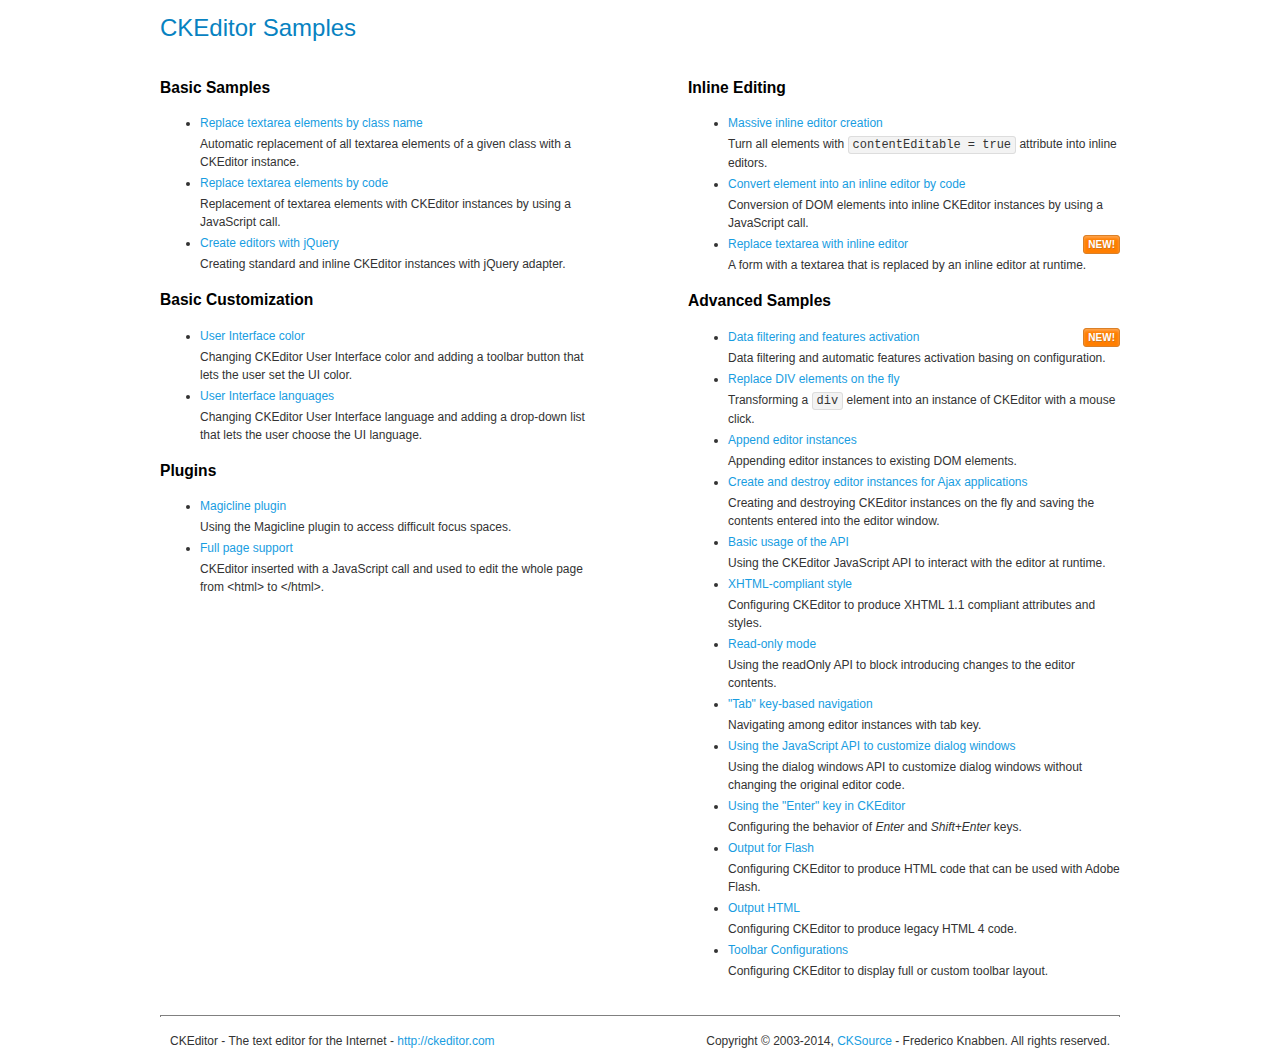
<file: PHP-Blog/ckeditor/samples/index.html>
<!DOCTYPE html>
<!--
Copyright (c) 2003-2014, CKSource - Frederico Knabben. All rights reserved.
For licensing, see LICENSE.md or http://ckeditor.com/license
-->
<html>
<head>
	<meta charset="utf-8">
	<title>CKEditor Samples</title>
	<link rel="stylesheet" href="sample.css">
</head>
<body>
	<h1 class="samples">
		CKEditor Samples
	</h1>
	<div class="twoColumns">
		<div class="twoColumnsLeft">
			<h2 class="samples">
				Basic Samples
			</h2>
			<dl class="samples">
				<dt><a class="samples" href="replacebyclass.html">Replace textarea elements by class name</a></dt>
				<dd>Automatic replacement of all textarea elements of a given class with a CKEditor instance.</dd>

				<dt><a class="samples" href="replacebycode.html">Replace textarea elements by code</a></dt>
				<dd>Replacement of textarea elements with CKEditor instances by using a JavaScript call.</dd>

				<dt><a class="samples" href="jquery.html">Create editors with jQuery</a></dt>
				<dd>Creating standard and inline CKEditor instances with jQuery adapter.</dd>
			</dl>

			<h2 class="samples">
				Basic Customization
			</h2>
			<dl class="samples">
				<dt><a class="samples" href="uicolor.html">User Interface color</a></dt>
				<dd>Changing CKEditor User Interface color and adding a toolbar button that lets the user set the UI color.</dd>

				<dt><a class="samples" href="uilanguages.html">User Interface languages</a></dt>
				<dd>Changing CKEditor User Interface language and adding a drop-down list that lets the user choose the UI language.</dd>
			</dl>


			<h2 class="samples">Plugins</h2>
<dl class="samples">
<dt><a class="samples" href="plugins/magicline/magicline.html">Magicline plugin</a></dt>
<dd>Using the Magicline plugin to access difficult focus spaces.</dd>

<dt><a class="samples" href="plugins/wysiwygarea/fullpage.html">Full page support</a></dt>
<dd>CKEditor inserted with a JavaScript call and used to edit the whole page from &lt;html&gt; to &lt;/html&gt;.</dd>
</dl>
		</div>
		<div class="twoColumnsRight">
			<h2 class="samples">
				Inline Editing
			</h2>
			<dl class="samples">
				<dt><a class="samples" href="inlineall.html">Massive inline editor creation</a></dt>
				<dd>Turn all elements with <code>contentEditable = true</code> attribute into inline editors.</dd>

				<dt><a class="samples" href="inlinebycode.html">Convert element into an inline editor by code</a></dt>
				<dd>Conversion of DOM elements into inline CKEditor instances by using a JavaScript call.</dd>

				<dt><a class="samples" href="inlinetextarea.html">Replace textarea with inline editor</a> <span class="new">New!</span></dt>
				<dd>A form with a textarea that is replaced by an inline editor at runtime.</dd>

				
			</dl>

			<h2 class="samples">
				Advanced Samples
			</h2>
			<dl class="samples">
				<dt><a class="samples" href="datafiltering.html">Data filtering and features activation</a> <span class="new">New!</span></dt>
				<dd>Data filtering and automatic features activation basing on configuration.</dd>

				<dt><a class="samples" href="divreplace.html">Replace DIV elements on the fly</a></dt>
				<dd>Transforming a <code>div</code> element into an instance of CKEditor with a mouse click.</dd>

				<dt><a class="samples" href="appendto.html">Append editor instances</a></dt>
				<dd>Appending editor instances to existing DOM elements.</dd>

				<dt><a class="samples" href="ajax.html">Create and destroy editor instances for Ajax applications</a></dt>
				<dd>Creating and destroying CKEditor instances on the fly and saving the contents entered into the editor window.</dd>

				<dt><a class="samples" href="api.html">Basic usage of the API</a></dt>
				<dd>Using the CKEditor JavaScript API to interact with the editor at runtime.</dd>

				<dt><a class="samples" href="xhtmlstyle.html">XHTML-compliant style</a></dt>
				<dd>Configuring CKEditor to produce XHTML 1.1 compliant attributes and styles.</dd>

				<dt><a class="samples" href="readonly.html">Read-only mode</a></dt>
				<dd>Using the readOnly API to block introducing changes to the editor contents.</dd>

				<dt><a class="samples" href="tabindex.html">"Tab" key-based navigation</a></dt>
				<dd>Navigating among editor instances with tab key.</dd>


				
<dt><a class="samples" href="plugins/dialog/dialog.html">Using the JavaScript API to customize dialog windows</a></dt>
<dd>Using the dialog windows API to customize dialog windows without changing the original editor code.</dd>

<dt><a class="samples" href="plugins/enterkey/enterkey.html">Using the &quot;Enter&quot; key in CKEditor</a></dt>
<dd>Configuring the behavior of <em>Enter</em> and <em>Shift+Enter</em> keys.</dd>

<dt><a class="samples" href="plugins/htmlwriter/outputforflash.html">Output for Flash</a></dt>
<dd>Configuring CKEditor to produce HTML code that can be used with Adobe Flash.</dd>

<dt><a class="samples" href="plugins/htmlwriter/outputhtml.html">Output HTML</a></dt>
<dd>Configuring CKEditor to produce legacy HTML 4 code.</dd>

<dt><a class="samples" href="plugins/toolbar/toolbar.html">Toolbar Configurations</a></dt>
<dd>Configuring CKEditor to display full or custom toolbar layout.</dd>

			</dl>
		</div>
	</div>
	<div id="footer">
		<hr>
		<p>
			CKEditor - The text editor for the Internet - <a class="samples" href="http://ckeditor.com/">http://ckeditor.com</a>
		</p>
		<p id="copy">
			Copyright &copy; 2003-2014, <a class="samples" href="http://cksource.com/">CKSource</a> - Frederico Knabben. All rights reserved.
		</p>
	</div>
</body>
</html>
</file>
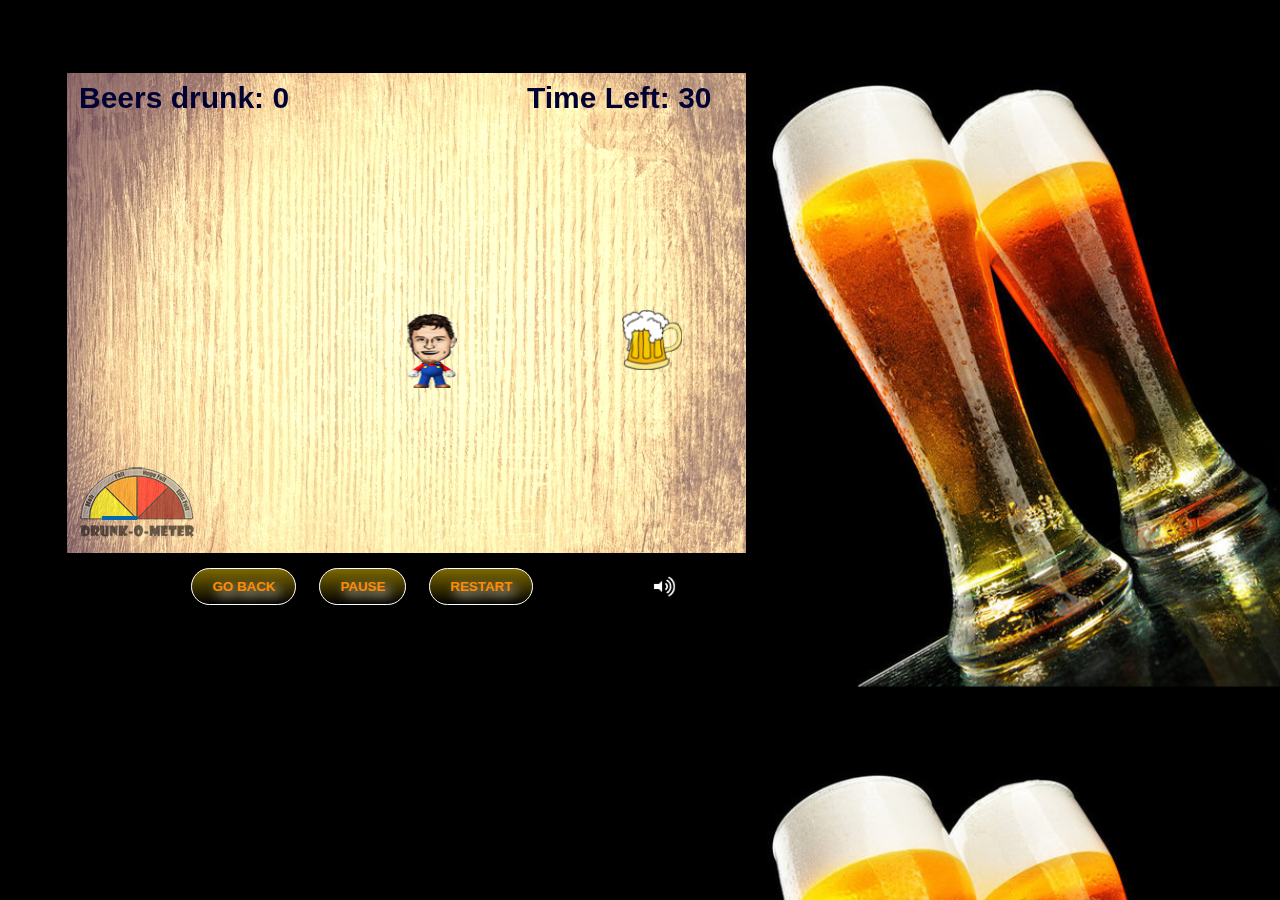
<file: JavaScript-Game/Nakovitza/game.html>
<!DOCTYPE html>
<html lang="en">
	<head>
		<meta charset="utf-8">
		<title>Game</title>
		<link rel="stylesheet" href="styles/game-styles.css"/>
		<link rel="shortcut icon" type="images/ico" href="/beer-icon.ico"/>
	</head>
	<body>

	<canvas id="canvas">

	</canvas>
			<div class="controls">
				<a href="index.html">
					<button class="back">GO BACK</button>
				</a>

				<button class="pause" id="btnPause">PAUSE</button>

				<button class="restart" id="btnRestart">RESTART</button>
			</div>

	<button id="btnMusic">
		<img id="sound" src="images/music-n.png" alt="sound"/>
	</button>

	<audio id="backgroundMusic" src="sounds/music.mp3" type="audio/mpeg"></audio>
	<audio id="getBeer" src="sounds/getBeer.ogg" type="audio/mpeg"></audio>
	<audio id="getRakiya" src="sounds/swallow.mp3" type="audio/mpeg"></audio>
	<audio id="burpHard" src="sounds/burp%20hard.wav"></audio>
	<audio id="burpEasy" src="sounds/burp%20easy.wav" type="audio/mpeg"></audio>
	<audio id="gameover" src="sounds/gameover.ogg" type="audio/mpeg"></audio>
	<script src="js/game.js"></script>
	</body>
</html>
</file>
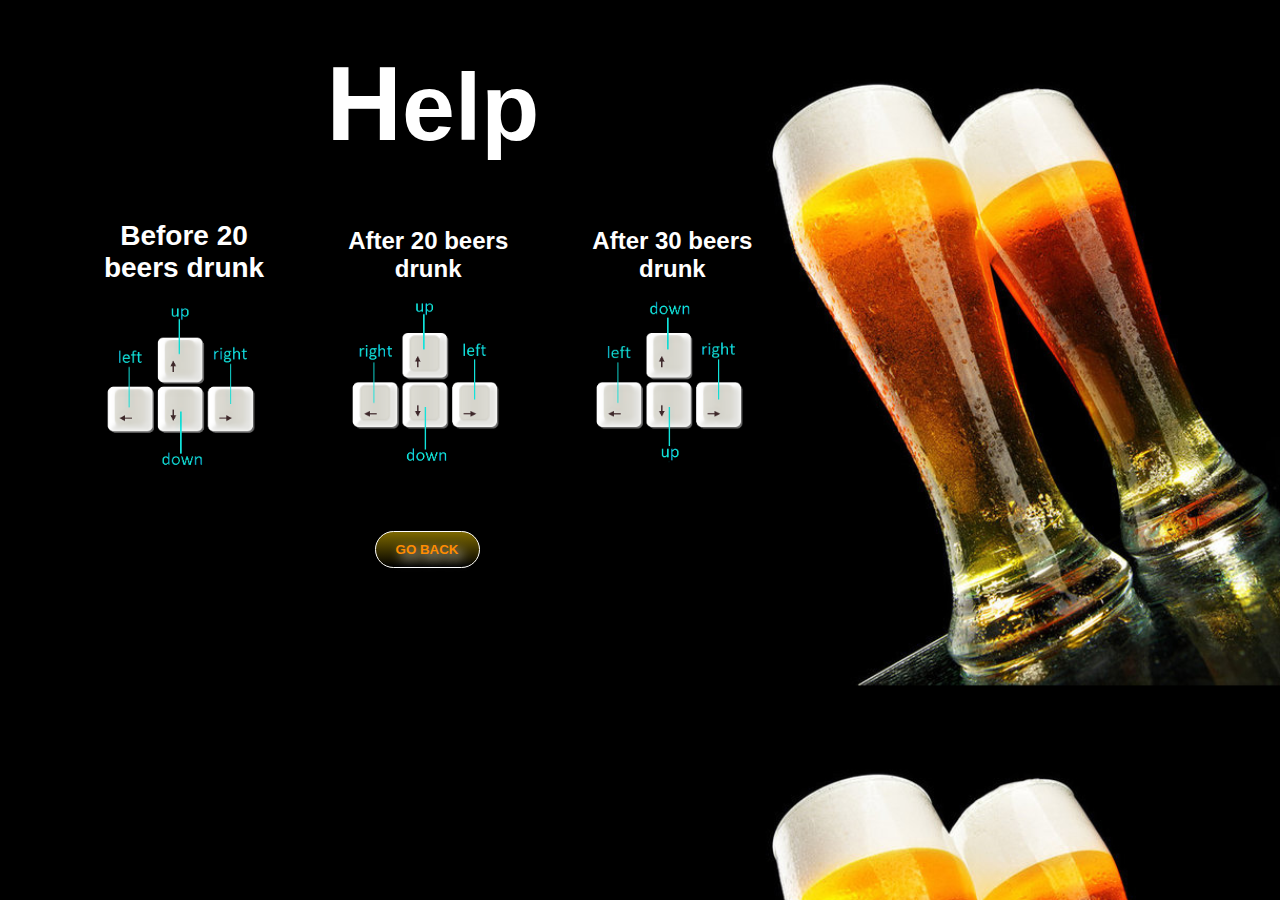
<file: JavaScript-Game/Nakovitza/help.html>
<!DOCTYPE html>
<html lang="en">
<head>
    <meta charset="utf-8">
    <title>Home</title>
<!DOCTYPE html>
<html lang="en">
<head>
    <meta charset="utf-8">
    <title>Help</title>
    <link rel="stylesheet" href="styles/home-styles.css"/>
</head>
<body>
<header>
    <p id="home">Help</p>
</header>
<section class="helpControls">
    <article class="controlsHelp">
        <div class="controlsHelp">
            <h2 class="small">Before 20 beers drunk</h2>
            <img src="images/arrows-normal.png" alt="controls"/>
        </div>
    </article>
    <article class="controlsHelp">
        <div class="controlsHelp">
            <h2>After 20 beers drunk</h2>
            <img src="images/arrows-drunk.png" alt="controls"/>
        </div>
    </article>
    <article class="controlsHelp">
        <div class="controlsHelp">
            <h2>After 30 beers drunk</h2>
            <img src="images/arrows-very-drunk.png" alt="controls"/>
        </div>
    </article>
</section>
<a href="index.html">
	<button class="back">GO BACK</button>
</a>
</body>
</html>
</file>
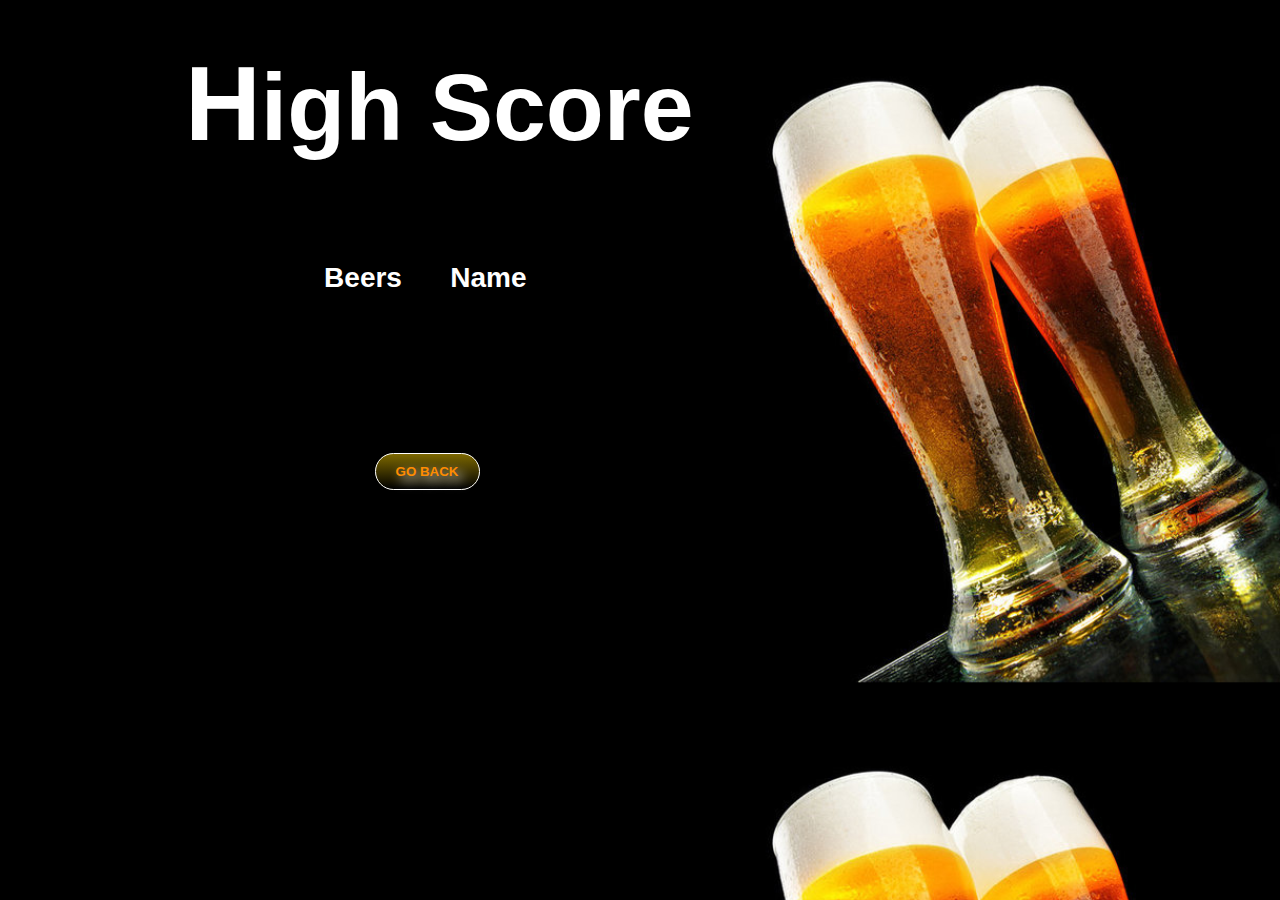
<file: JavaScript-Game/Nakovitza/high-score.html>
<!DOCTYPE html>
<html lang="en">
<head>
    <meta charset="utf-8">
    <title>Team</title>
    <link rel="stylesheet" href="styles/home-styles.css"/>
</head>
<body>
<header>
    <p class="header">High Score</p>
</header>
<section>
<table>
    <thead>
    <tr>
        <th>Beers</th>
        <th>Name</th>
    </tr>
    </thead>
    <tr>
        <td id="scoreTD"></td>
        <td id="nameTD"></td>
    </tr>
</table>
</section>
<a href="index.html">
    <button class="back">GO BACK</button>
</a>

<script src="js/highScore.js"></script>

</body>
</html>
</file>
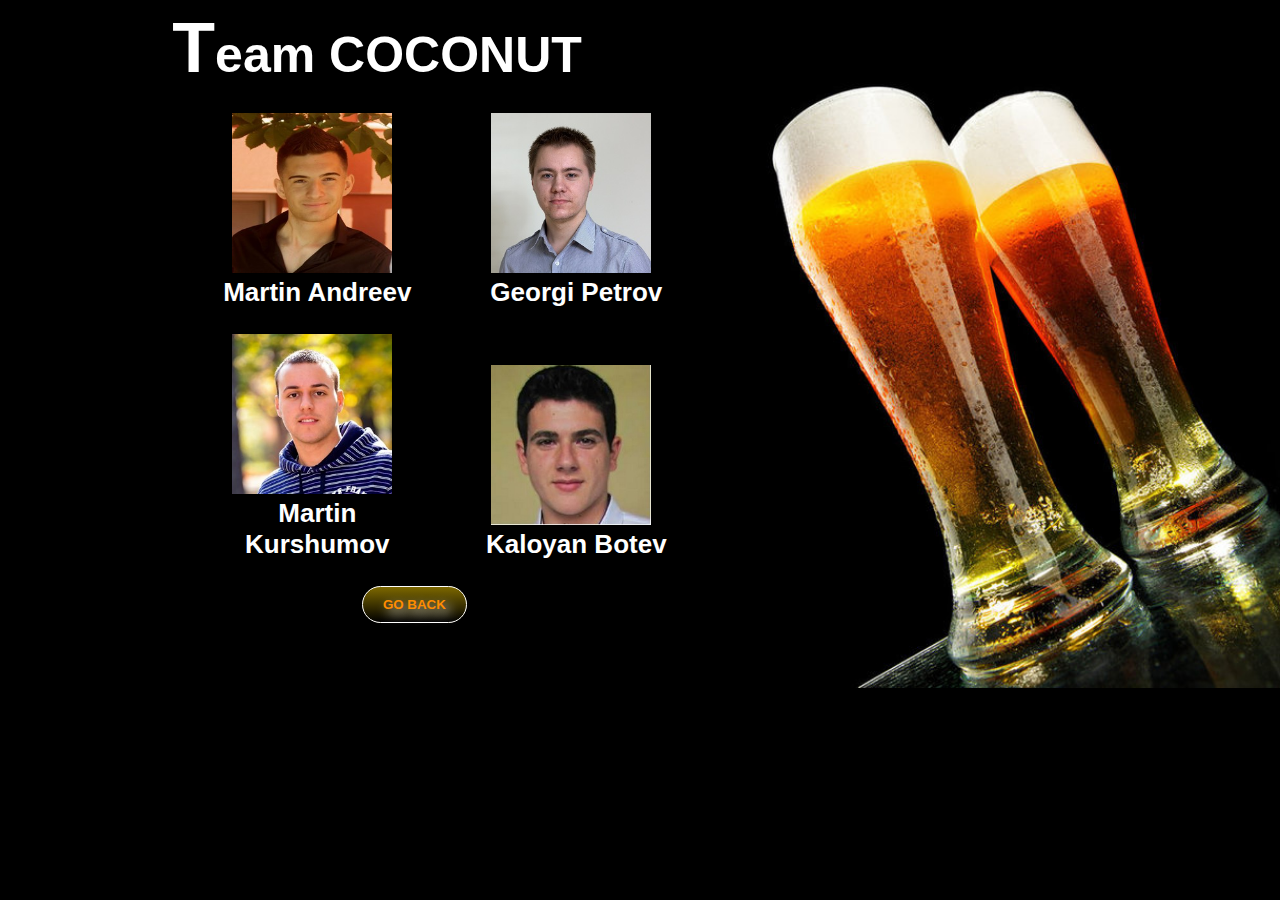
<file: JavaScript-Game/Nakovitza/team.html>
<!DOCTYPE html>
<html lang="en">
<head>
    <meta charset="utf-8">
    <title>Team</title>
    <link rel="stylesheet" href="styles/team-styles.css"/>
</head>
<body>
<header>
    <p class="header">Team COCONUT</p>
</header>
<section>
    <article>
        <img src="images/MartinAndreev.jpg" alt="martinAndreev"/>
        <p>Martin Andreev</p>
    </article>
    <article>
        <img src="images/GeorgiPetrov.jpg" alt="georgiPetrov"/>
        <p>Georgi Petrov</p>
    </article>
    <article>
        <img src="images/MartinKurshumov.jpg" alt="martinKurshumov"/>
        <p>Martin Kurshumov</p>
    </article>
    <article>
        <img src="images/KaloyanBotev.jpg" alt="kaloyanBotev"/>
        <p>Kaloyan Botev</p>
    </article>
</section>
<a href="index.html">
    <button class="back">GO BACK</button>
</a>

</body>
</html>
</file>
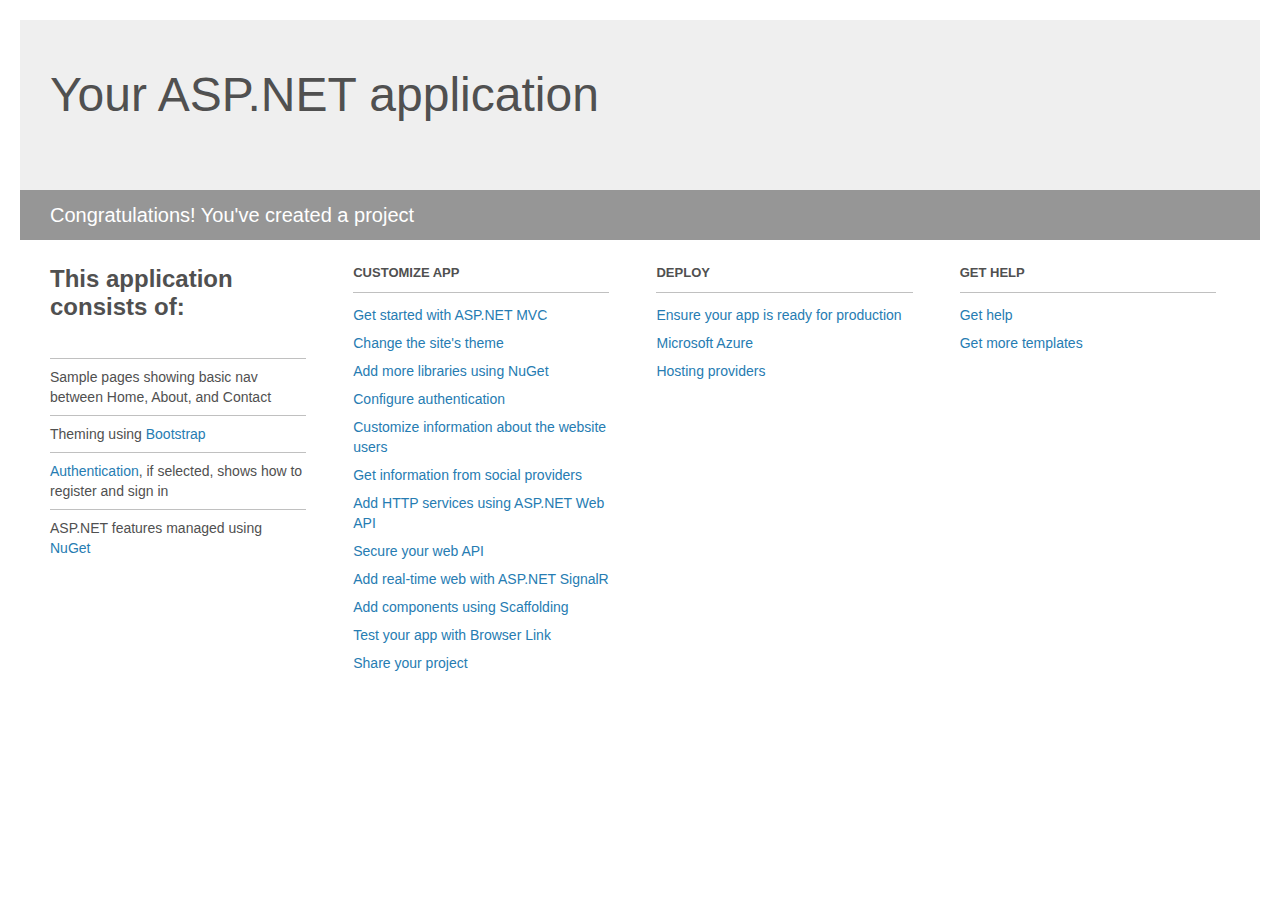
<file: Twitter/Twitter.Web/Project_Readme.html>
﻿<!DOCTYPE html>
<html lang="en">
<head>
    <meta charset="utf-8" />
    <title>Your ASP.NET application</title>
    <style>
        body {
            background: #fff;
            color: #505050;
            font: 14px 'Segoe UI', tahoma, arial, helvetica, sans-serif;
            margin: 20px;
            padding: 0;
        }

        #header {
            background: #efefef;
            padding: 0;
        }

        h1 {
            font-size: 48px;
            font-weight: normal;
            margin: 0;
            padding: 0 30px;
            line-height: 150px;
        }

        p {
            font-size: 20px;
            color: #fff;
            background: #969696;
            padding: 0 30px;
            line-height: 50px;
        }

        #main {
            padding: 5px 30px;
        }

        .section {
            width: 21.7%;
            float: left;
            margin: 0 0 0 4%;
        }

            .section h2 {
                font-size: 13px;
                text-transform: uppercase;
                margin: 0;
                border-bottom: 1px solid silver;
                padding-bottom: 12px;
                margin-bottom: 8px;
            }

            .section.first {
                margin-left: 0;
            }

                .section.first h2 {
                    font-size: 24px;
                    text-transform: none;
                    margin-bottom: 25px;
                    border: none;
                }

                .section.first li {
                    border-top: 1px solid silver;
                    padding: 8px 0;
                }

            .section.last {
                margin-right: 0;
            }

        ul {
            list-style: none;
            padding: 0;
            margin: 0;
            line-height: 20px;
        }

        li {
            padding: 4px 0;
        }

        a {
            color: #267cb2;
            text-decoration: none;
        }

            a:hover {
                text-decoration: underline;
            }
    </style>
</head>
<body>

    <div id="header">
        <h1>Your ASP.NET application</h1>
        <p>Congratulations! You've created a project</p>
    </div>

    <div id="main">
        <div class="section first">
            <h2>This application consists of:</h2>
            <ul>
                <li>Sample pages showing basic nav between Home, About, and Contact</li>
                <li>Theming using <a href="http://go.microsoft.com/fwlink/?LinkID=320754">Bootstrap</a></li>
                <li><a href="http://go.microsoft.com/fwlink/?LinkID=320755">Authentication</a>, if selected, shows how to register and sign in</li>
                <li>ASP.NET features managed using <a href="http://go.microsoft.com/fwlink/?LinkID=320756">NuGet</a></li>
            </ul>
        </div>

        <div class="section">
            <h2>Customize app</h2>
            <ul>
                <li><a href="http://go.microsoft.com/fwlink/?LinkID=320757">Get started with ASP.NET MVC</a></li>
                <li><a href="http://go.microsoft.com/fwlink/?LinkID=320758">Change the site's theme</a></li>
                <li><a href="http://go.microsoft.com/fwlink/?LinkID=320759">Add more libraries using NuGet</a></li>
                <li><a href="http://go.microsoft.com/fwlink/?LinkID=320760">Configure authentication</a></li>
                <li><a href="http://go.microsoft.com/fwlink/?LinkID=320761">Customize information about the website users</a></li>
                <li><a href="http://go.microsoft.com/fwlink/?LinkID=320762">Get information from social providers</a></li>
                <li><a href="http://go.microsoft.com/fwlink/?LinkID=320763">Add HTTP services using ASP.NET Web API</a></li>
                <li><a href="http://go.microsoft.com/fwlink/?LinkID=320764">Secure your web API</a></li>
                <li><a href="http://go.microsoft.com/fwlink/?LinkID=320765">Add real-time web with ASP.NET SignalR</a></li>
                <li><a href="http://go.microsoft.com/fwlink/?LinkID=320766">Add components using Scaffolding</a></li>
                <li><a href="http://go.microsoft.com/fwlink/?LinkID=320767">Test your app with Browser Link</a></li>
                <li><a href="http://go.microsoft.com/fwlink/?LinkID=320768">Share your project</a></li>
            </ul>
        </div>

        <div class="section">
            <h2>Deploy</h2>
            <ul>
                <li><a href="http://go.microsoft.com/fwlink/?LinkID=320769">Ensure your app is ready for production</a></li>
                <li><a href="http://go.microsoft.com/fwlink/?LinkID=320770">Microsoft Azure</a></li>
                <li><a href="http://go.microsoft.com/fwlink/?LinkID=320771">Hosting providers</a></li>
            </ul>
        </div>

        <div class="section last">
            <h2>Get help</h2>
            <ul>
                <li><a href="http://go.microsoft.com/fwlink/?LinkID=320772">Get help</a></li>
                <li><a href="http://go.microsoft.com/fwlink/?LinkID=320773">Get more templates</a></li>
            </ul>
        </div>
    </div>

</body>
</html>
</file>
<file: PHP-Blog/ckeditor/samples/sample.css>
/*
Copyright (c) 2003-2014, CKSource - Frederico Knabben. All rights reserved.
For licensing, see LICENSE.md or http://ckeditor.com/license
*/

html, body, h1, h2, h3, h4, h5, h6, div, span, blockquote, p, address, form, fieldset, img, ul, ol, dl, dt, dd, li, hr, table, td, th, strong, em, sup, sub, dfn, ins, del, q, cite, var, samp, code, kbd, tt, pre
{
	line-height: 1.5;
}

body
{
	padding: 10px 30px;
}

input, textarea, select, option, optgroup, button, td, th
{
	font-size: 100%;
}

pre
{
	-moz-tab-size: 4;
	-o-tab-size: 4;
	-webkit-tab-size: 4;
	tab-size: 4;
}

pre, code, kbd, samp, tt
{
	font-family: monospace,monospace;
	font-size: 1em;
}

body {
	width: 960px;
	margin: 0 auto;
}

code
{
	background: #f3f3f3;
	border: 1px solid #ddd;
	padding: 1px 4px;

	-moz-border-radius: 3px;
	-webkit-border-radius: 3px;
	border-radius: 3px;
}

abbr
{
	border-bottom: 1px dotted #555;
	cursor: pointer;
}

.new, .beta
{
	text-transform: uppercase;
	font-size: 10px;
	font-weight: bold;
	padding: 1px 4px;
	margin: 0 0 0 5px;
	color: #fff;
	float: right;

	-moz-border-radius: 3px;
	-webkit-border-radius: 3px;
	border-radius: 3px;
}

.new
{
	background: #FF7E00;
	border: 1px solid #DA8028;
	text-shadow: 0 1px 0 #C97626;

	-moz-box-shadow: 0 2px 3px 0 #FFA54E inset;
	-webkit-box-shadow: 0 2px 3px 0 #FFA54E inset;
	box-shadow: 0 2px 3px 0 #FFA54E inset;
}

.beta
{
	background: #18C0DF;
	border: 1px solid #19AAD8;
	text-shadow: 0 1px 0 #048CAD;
	font-style: italic;

	-moz-box-shadow: 0 2px 3px 0 #50D4FD inset;
	-webkit-box-shadow: 0 2px 3px 0 #50D4FD inset;
	box-shadow: 0 2px 3px 0 #50D4FD inset;
}

h1.samples
{
	color: #0782C1;
	font-size: 200%;
	font-weight: normal;
	margin: 0;
	padding: 0;
}

h1.samples a
{
	color: #0782C1;
	text-decoration: none;
	border-bottom: 1px dotted #0782C1;
}

.samples a:hover
{
	border-bottom: 1px dotted #0782C1;
}

h2.samples
{
	color: #000000;
	font-size: 130%;
	margin: 15px 0 0 0;
	padding: 0;
}

p, blockquote, address, form, pre, dl, h1.samples, h2.samples
{
	margin-bottom: 15px;
}

ul.samples
{
	margin-bottom: 15px;
}

.clear
{
	clear: both;
}

fieldset
{
	margin: 0;
	padding: 10px;
}

body, input, textarea
{
	color: #333333;
	font-family: Arial, Helvetica, sans-serif;
}

body
{
	font-size: 75%;
}

a.samples
{
	color: #189DE1;
	text-decoration: none;
}

form
{
	margin: 0;
	padding: 0;
}

pre.samples
{
	background-color: #F7F7F7;
	border: 1px solid #D7D7D7;
	overflow: auto;
	padding: 0.25em;
	white-space: pre-wrap; /* CSS 2.1 */
	word-wrap: break-word; /* IE7 */
}

#footer
{
	clear: both;
	padding-top: 10px;
}

#footer hr
{
	margin: 10px 0 15px 0;
	height: 1px;
	border: solid 1px gray;
	border-bottom: none;
}

#footer p
{
	margin: 0 10px 10px 10px;
	float: left;
}

#footer #copy
{
	float: right;
}

#outputSample
{
	width: 100%;
	table-layout: fixed;
}

#outputSample thead th
{
	color: #dddddd;
	background-color: #999999;
	padding: 4px;
	white-space: nowrap;
}

#outputSample tbody th
{
	vertical-align: top;
	text-align: left;
}

#outputSample pre
{
	margin: 0;
	padding: 0;
}

.description
{
	border: 1px dotted #B7B7B7;
	margin-bottom: 10px;
	padding: 10px 10px 0;
	overflow: hidden;
}

label
{
	display: block;
	margin-bottom: 6px;
}

/**
 *	CKEditor editables are automatically set with the "cke_editable" class
 *	plus cke_editable_(inline|themed) depending on the editor type.
 */

/* Style a bit the inline editables. */
.cke_editable.cke_editable_inline
{
	cursor: pointer;
}

/* Once an editable element gets focused, the "cke_focus" class is
   added to it, so we can style it differently. */
.cke_editable.cke_editable_inline.cke_focus
{
	box-shadow: inset 0px 0px 20px 3px #ddd, inset 0 0 1px #000;
	outline: none;
	background: #eee;
	cursor: text;
}

/* Avoid pre-formatted overflows inline editable. */
.cke_editable_inline pre
{
	white-space: pre-wrap;
	word-wrap: break-word;
}

/**
 *	Samples index styles.
 */

.twoColumns,
.twoColumnsLeft,
.twoColumnsRight
{
	overflow: hidden;
}

.twoColumnsLeft,
.twoColumnsRight
{
	width: 45%;
}

.twoColumnsLeft
{
	float: left;
}

.twoColumnsRight
{
	float: right;
}

dl.samples
{
	padding: 0 0 0 40px;
}
dl.samples > dt
{
	display: list-item;
	list-style-type: disc;
	list-style-position: outside;
	margin: 0 0 3px;
}
dl.samples > dd
{
	margin: 0 0 3px;
}
.warning
{
	color: #ff0000;
	background-color: #FFCCBA;
	border: 2px dotted #ff0000;
	padding: 15px 10px;
	margin: 10px 0;
}

/* Used on inline samples */

blockquote
{
	font-style: italic;
	font-family: Georgia, Times, "Times New Roman", serif;
	padding: 2px 0;
	border-style: solid;
	border-color: #ccc;
	border-width: 0;
}

.cke_contents_ltr blockquote
{
	padding-left: 20px;
	padding-right: 8px;
	border-left-width: 5px;
}

.cke_contents_rtl blockquote
{
	padding-left: 8px;
	padding-right: 20px;
	border-right-width: 5px;
}

img.right {
	border: 1px solid #ccc;
	float: right;
	margin-left: 15px;
	padding: 5px;
}

img.left {
	border: 1px solid #ccc;
	float: left;
	margin-right: 15px;
	padding: 5px;
}

.marker
{
	background-color: Yellow;
}
</file>
<file: JavaScript-Game/Nakovitza/styles/game-styles.css>
body {
    background-image: url("../images/background-img.jpg");
    background-size: 100%;
    background-position-y: 4%;
}

canvas{
    margin: 5% 0 0 4.5%;
    border: 2px solid black;
    float: left;
}

#btnMusic{
    width: 35px;
    height: 35px;
    border: none;
    background: transparent;
    background-size: 132%;
    border-radius: 7px;
    display: inline-block;
    float: left;
    margin: 1.2% 0 0 3%;
}

#btnMusic img{
    width: 100%;
}

a {
    text-decoration: none;
    color: red;
}

.controls {
    display: inline-block;
    float: left;
    clear: left;
    text-align: center;
    width: 475px;
    margin: 1% 0 0 10%;
}

.back, .restart, .pause {
    margin-right: 4%;
    max-width: 150px;
    display: inline-block;
    background: #7d6800;
    background-image: -webkit-linear-gradient(top, #7d6800, #000000);
    background-image: -moz-linear-gradient(top, #7d6800, #000000);
    background-image: -ms-linear-gradient(top, #7d6800, #000000);
    background-image: -o-linear-gradient(top, #7d6800, #000000);
    background-image: linear-gradient(to bottom, #7d6800, #000000);
    -webkit-border-radius: 28px;
    -moz-border-radius: 28px;
    border-radius: 28px;
    text-shadow: 5px 5px 12px #ffffff;
    font-family: papyrus, arial;
    font-weight: bold;
    color: #ff8c00;
    padding: 10px 20px 10px 20px;
    border: solid #ffffff 1px;
    text-decoration: none;
}

.back:hover, .restart:hover, .pause:hover {
    background: #000000;
    background-image: -webkit-linear-gradient(top, #000000, #7d6800);
    background-image: -moz-linear-gradient(top, #000000, #7d6800);
    background-image: -ms-linear-gradient(top, #000000, #7d6800);
    background-image: -o-linear-gradient(top, #000000, #7d6800);
    background-image: linear-gradient(to bottom, #000000, #7d6800);
    text-decoration: none;
	cursor: pointer;
}
</file>
<file: JavaScript-Game/Nakovitza/styles/home-styles.css>
body{
    background-image: url("../images/background-img.jpg");
    background-size: 100%;
    background-position-y: 4%;
}

header{
    margin-left: 14%;
    margin-top: -4%;
}

#home{
    margin-left: 13%;
}

header p{
    color: white;
    font-family: papyrus, arial;
    font-size: 95px;
    font-weight: bold;
}

header p::first-letter{
    font-size: 105px;
}

nav{
    margin-top: -1%;
    margin-left: 15%;
}

nav ul{
    list-style: none;
}

nav ul li{
    margin-top: 1.5%;
    width: 30%;
    text-align: center;
}

nav ul li a{
    color: white;
    text-decoration: none;
    font-size: 38px;
}

nav ul li a:hover{
    color: #fd9802;
}

section.helpControls{
    margin-top: -5%;
    margin-bottom: 2%;
}

article.controlsHelp{
    width: 20%;
}

h2 {
    color: white;
    width: 84%;
    margin-left: 5%;
    font-family: papyrus, arial, sans-serif;
}

.helpControls {
    margin: 4% 0px 0px 5%;
}

.controlsHelp {
    display: inline-block;
    text-align: center;
}

img {
    width: 65%;
    float: left;
    margin-left: 13%;
    margin-top: -5%;
}

.back {
    margin: 2% 0px 0px 29%;
    max-width: 150px;
    display: inline-block;
    background: #7d6800;
    background-image: -webkit-linear-gradient(top, #7d6800, #000000);
    background-image: -moz-linear-gradient(top, #7d6800, #000000);
    background-image: -ms-linear-gradient(top, #7d6800, #000000);
    background-image: -o-linear-gradient(top, #7d6800, #000000);
    background-image: linear-gradient(to bottom, #7d6800, #000000);
    -webkit-border-radius: 28px;
    -moz-border-radius: 28px;
    border-radius: 28px;
    text-shadow: 5px 5px 12px #ffffff;
    font-family: papyrus, arial, sans-serif;
    font-weight: bold;
    color: #ff8c00;
    padding: 10px 20px 10px 20px;
    border: solid #ffffff 1px;
    text-decoration: none;
    vertical-align: bottom;
}

.back:hover {
    background: #000000;
    background-image: -webkit-linear-gradient(top, #000000, #7d6800);
    background-image: -moz-linear-gradient(top, #000000, #7d6800);
    background-image: -ms-linear-gradient(top, #000000, #7d6800);
    background-image: -o-linear-gradient(top, #000000, #7d6800);
    background-image: linear-gradient(to bottom, #000000, #7d6800);
    text-decoration: none;
	cursor: pointer;
}

.small {
	font-size: 28px;
}

/*Table*/
table{
    width: 20%;
    margin-left: 23%;
    margin-bottom: 10%;
}

table, tr, td, th{
    /*border: 1px solid red;*/
}

th, tr, td{
    color: #ffffff;
    font-size: 28px;
    font-family: papyrus, arial, sans-serif;
    text-align: center;
}
</file>
<file: JavaScript-Game/Nakovitza/styles/team-styles.css>
body{
    background-image: url("../images/background-img.jpg");
    background-size: 100%;
    background-position-y: 4%;
    background-repeat: no-repeat;
    background-color: #000000;
}

header{
    margin-left: 13%;
}

header p{
    color: white;
    font-family: papyrus, arial;
    font-size: 50px;
    font-weight: bold;
}

header p::first-letter{
    font-size: 70px;
}

p {
    color: white;
    font-family: papyrus, arial, sans-serif;
    font-weight: bold;
    font-size: 26px;
    text-align: center;
    margin-top: 0%;
}

article {
    display: inline-block;
    margin-left: 5%;
    width: 220px;
}

.header {
    text-align: left;
}

section {
    max-width: 700px;
    margin-left: 13%;
    margin-top: -2%;
}


img {
    width: 160px;
    height: 160px;
    margin-left: 11%;
}

.back {
    margin: 0% 0px 0px 28%;
    max-width: 150px;
    display: inline-block;
    background: #7d6800;
    background-image: -webkit-linear-gradient(top, #7d6800, #000000);
    background-image: -moz-linear-gradient(top, #7d6800, #000000);
    background-image: -ms-linear-gradient(top, #7d6800, #000000);
    background-image: -o-linear-gradient(top, #7d6800, #000000);
    background-image: linear-gradient(to bottom, #7d6800, #000000);
    -webkit-border-radius: 28;
    -moz-border-radius: 28;
    border-radius: 28px;
    text-shadow: 5px 5px 12px #ffffff;
    font-family: papyrus, arial;
    font-weight: bold;
    color: #ff8c00;
    padding: 10px 20px 10px 20px;
    border: solid #ffffff 1px;
    text-decoration: none;
}

.back:hover {
    background: #000000;
    background-image: -webkit-linear-gradient(top, #000000, #7d6800);
    background-image: -moz-linear-gradient(top, #000000, #7d6800);
    background-image: -ms-linear-gradient(top, #000000, #7d6800);
    background-image: -o-linear-gradient(top, #000000, #7d6800);
    background-image: linear-gradient(to bottom, #000000, #7d6800);
    text-decoration: none;
    cursor: pointer;
}
</file>
